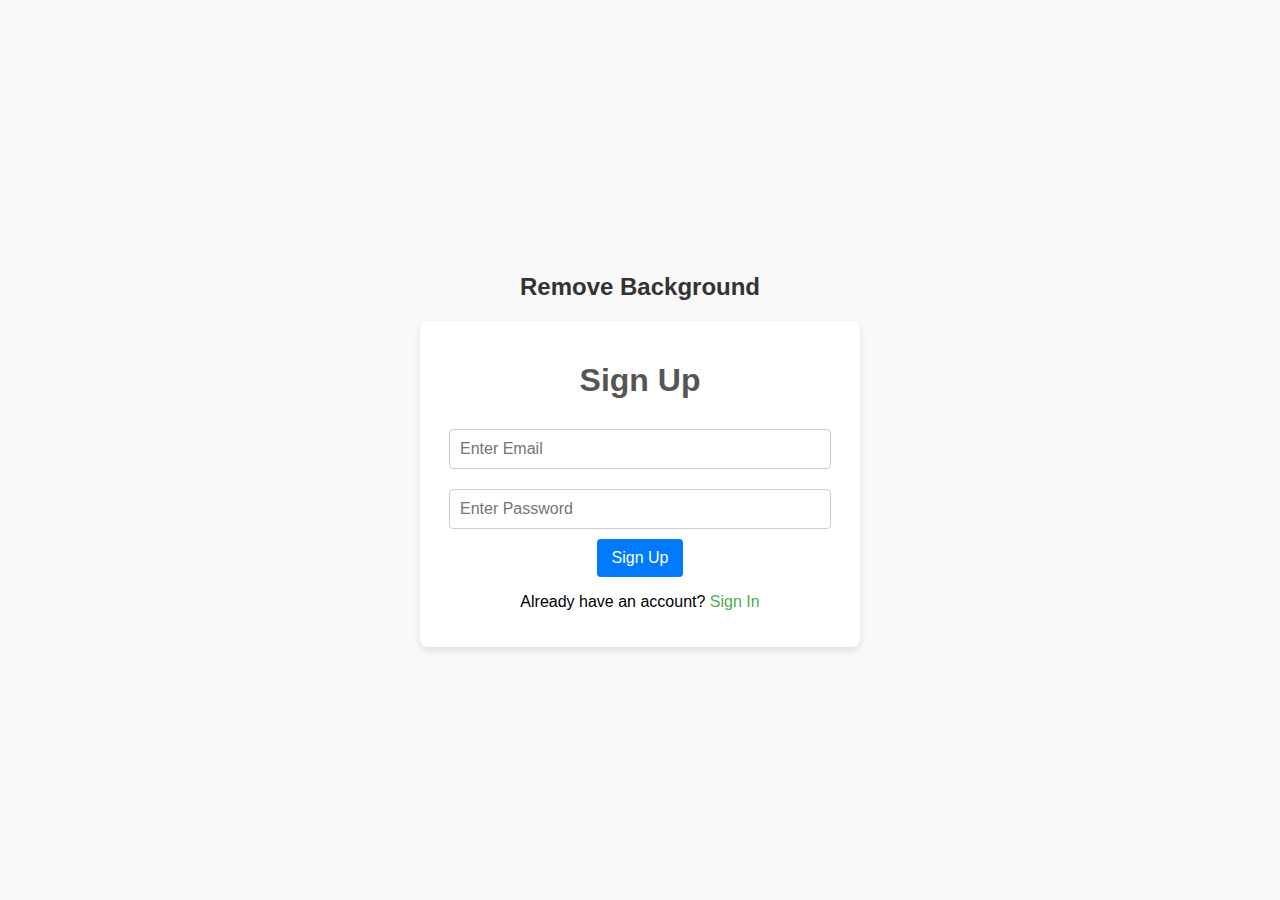
<file: signup.html>
<!DOCTYPE html>
<html lang="en">
<head>
  <meta charset="UTF-8">
  <meta name="viewport" content="width=device-width, initial-scale=1.0">
  <title>Sign Up</title>
  <link rel="stylesheet" href="style.css">
  <link rel="icon" href="https://cdn-icons-png.flaticon.com/512/6210/6210176.png">
</head>
<body>
  <h2>Remove Background</h2>
  <form id="signUpForm">
    <h1>Sign Up</h1>
    <input type="email" id="email" placeholder="Enter Email" required>
    <input type="password" id="password" placeholder="Enter Password" required>
    <button type="submit">Sign Up</button>
    <p class="error" id="error"></p>
    <p>Already have an account? <a href="signin.html">Sign In</a></p>
  </form>

  <div id="successMessage" class="success-message" style="display: none;">
    Account created successfully! Redirecting to Login...
  </div>

  <script>
    // Example script for sign-up functionality (adjust based on your needs)
    document.getElementById('signUpForm').addEventListener('submit', function(event) {
        event.preventDefault(); // Prevent form from submitting normally

        var email = document.getElementById('email').value;
        var password = document.getElementById('password').value;

        // Validation
        if (!email || !password) {
            document.getElementById('error').innerText = "Please fill in both fields.";
            return;
        }

        // Simulate account creation (replace with Firebase or backend integration)
        localStorage.setItem("isSignedUp", true); // Set the sign-up status
        localStorage.setItem("userEmail", email); // Save the email

        document.getElementById('successMessage').style.display = 'block';
        setTimeout(function() {
            window.location.href = "signin.html"; // Redirect to sign-in page after account creation
        }, 2000); // Redirect after 2 seconds
    });
  </script>
</body>
</html>
</file>
<file: style.css>
body {
    font-family: Arial, sans-serif;
    margin: 0;
    padding: 0;
    background-color: #f9f9f9;
    display: flex;
    flex-direction: column;
    align-items: center;
    justify-content: center;
    min-height: 100vh;
  }
  
  h2 {
    font-size: 24px;
    color: #333;
    margin-bottom: 20px;
  }
  
  form {
    background-color: #fff;
    padding: 20px;
    border-radius: 8px;
    box-shadow: 0 4px 8px rgba(0, 0, 0, 0.1);
    width: 100%;
    max-width: 400px;
    text-align: center;
  }
  
  form h1 {
    margin-bottom: 20px;
    color: #555;
  }
  
  input {
    width: 90%;
    padding: 10px;
    margin: 10px 0;
    border: 1px solid #ccc;
    border-radius: 4px;
    font-size: 16px;
  }
  
  button {
    background-color: #007bff;
    color: white;
    border: none;
    border-radius: 4px;
    padding: 10px 15px;
    cursor: pointer;
    font-size: 16px;
  }
  
  button:hover {
    background-color: #007bf9;
  }
  
  .error {
    color: red;
    font-size: 14px;
    margin-top: 10px;
  }
  
  .success-message {
    color: green;
    font-size: 16px;
    margin-top: 20px;
  }
  
  a {
    color: #4caf50;
    text-decoration: none;
  }
  
  a:hover {
    text-decoration: underline;
  }
</file>
